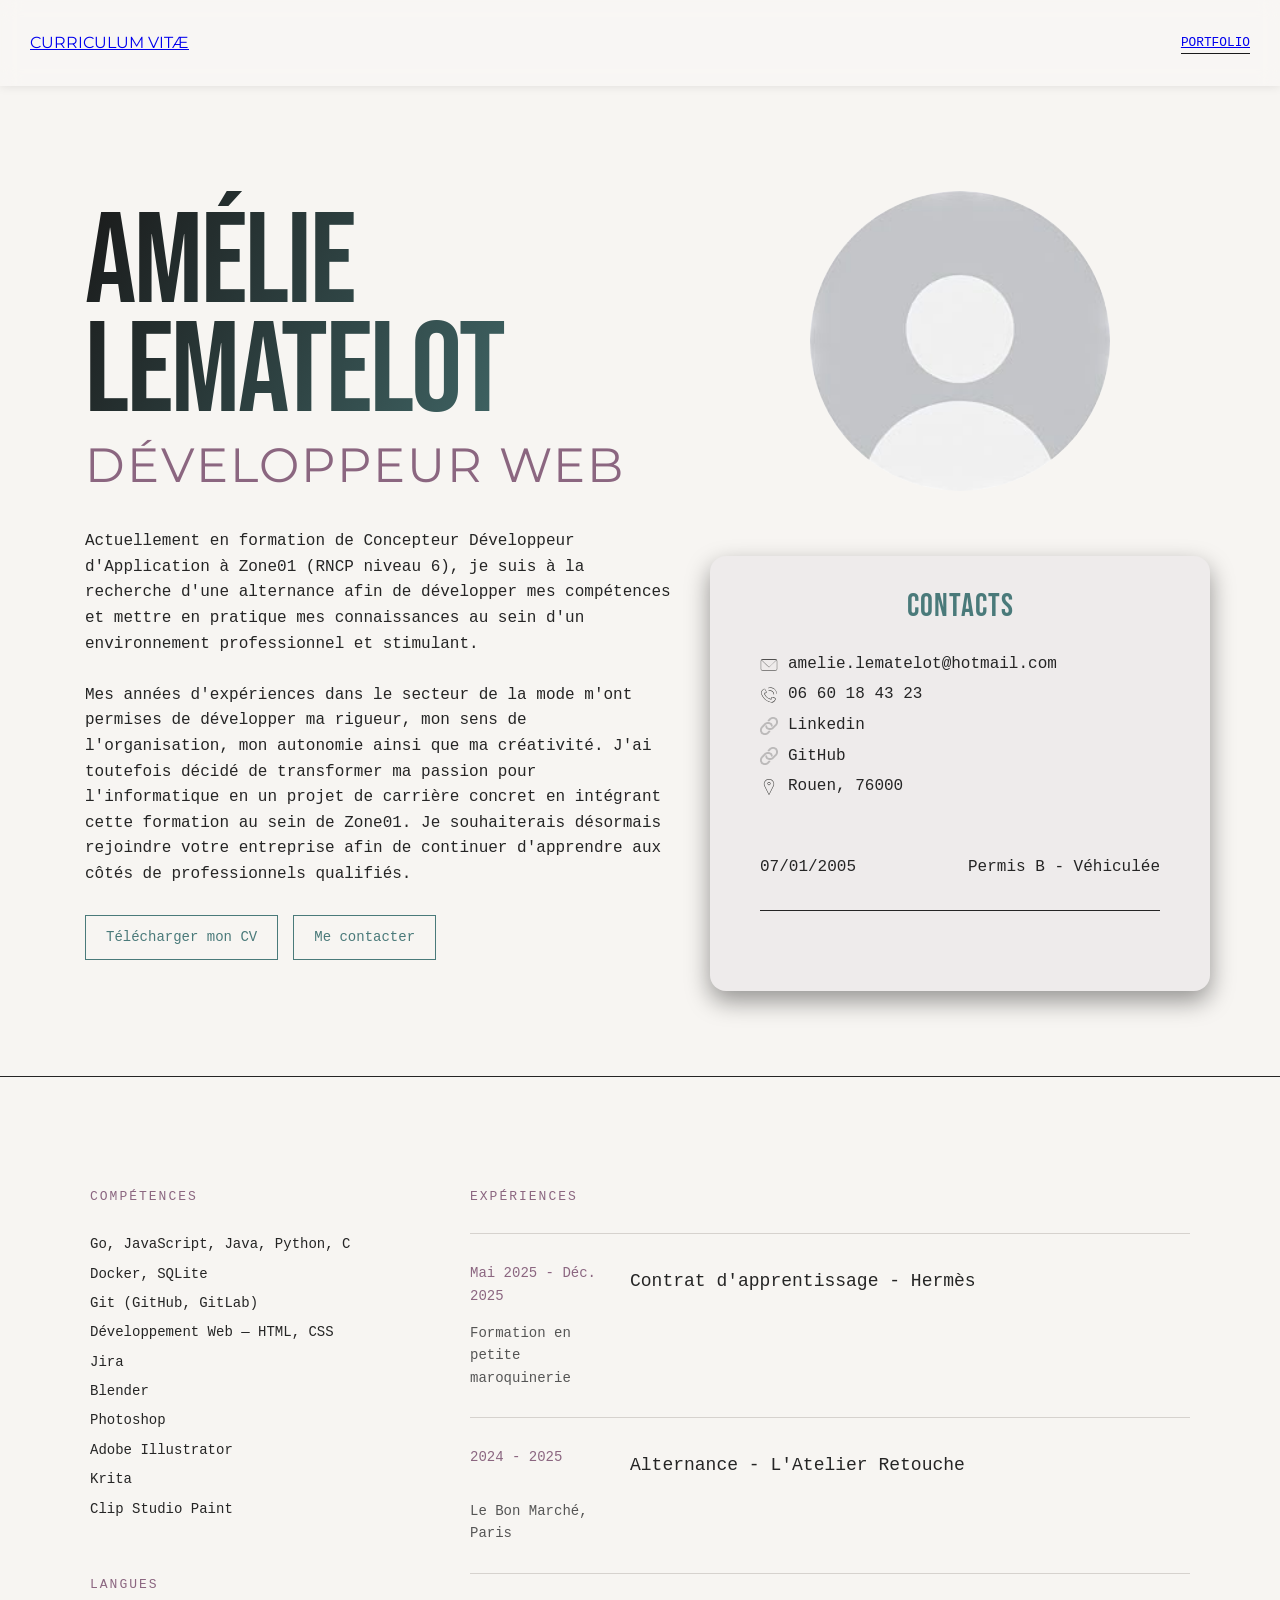
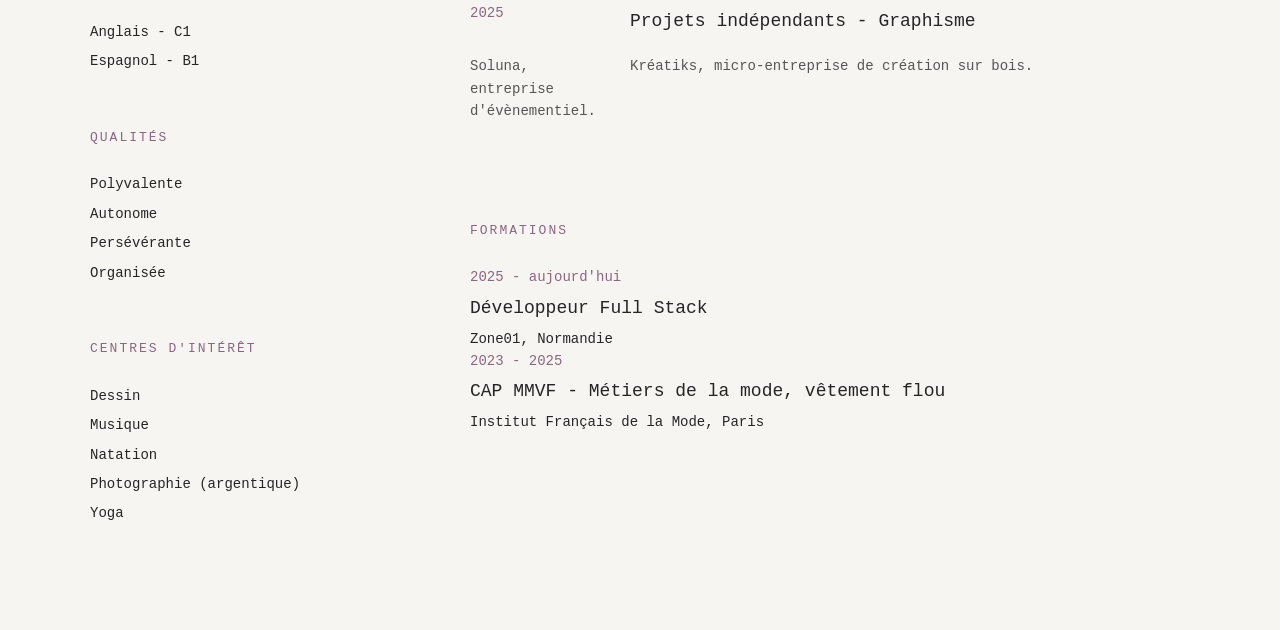
<file: index.html>
<!DOCTYPE html>

<html lang="fr">

<head>
    <meta charset="UTF-8">
    <meta name="viewport" content="width=device-width, initial-scale=1.0">
    <title>CV - Amélie Lematelot</title>
    <link rel="stylesheet" href="static/style/style.css">
</head>

<body>
    <nav>
        <a class="nav-title" href="index.html">Curriculum vitæ</a>
        <div class="nav-links">
            <a href="portfolio.html">Portfolio</a>
        </div>
    </nav>

        <!-- Colonne gauche -->
            <section class="profile">
                <header>
                    <div class="container">
                        <div class="top">

                            <div class="left-column">
                                <div class="header-info">
                                    <h1 class="header-name">Amélie Lematelot</h1>
                                    <div class="job-title">
                                        <h2>Développeur Web</h2>
                                    </div>
                                    <p class="header-text">
                                        Actuellement en formation de Concepteur Développeur d'Application à Zone01 (RNCP
                                        niveau 6),
                                        je suis à la recherche d'une alternance afin de développer
                                        mes compétences et mettre en pratique mes connaissances au sein d'un
                                        environnement professionnel et stimulant.
                                        <br>
                                        <br>
                                        Mes années d'expériences dans le secteur de la mode m'ont permises de développer
                                        ma rigueur, mon sens de l'organisation, mon autonomie ainsi que ma créativité.
                                        J'ai toutefois décidé de transformer ma passion pour l'informatique en un projet
                                        de carrière concret en intégrant cette formation au sein de Zone01.
                                        Je souhaiterais désormais rejoindre votre entreprise afin de continuer
                                        d'apprendre aux côtés de professionnels qualifiés.
                                    </p>
                                    <div class="header-buttons">
                                        <a href="#" class="button">Télécharger mon CV</a>
                                        <a href="mailto:amelie.lematelot@hotmail.com" class="button">Me contacter</a>
                                    </div>
                                </div>
                            </div>

                            <div class="right-column">
                                <div class="imgBox">
                                    <div class="box">
                                        <img src="static/img/profil.jpg" alt="Photo de profil">
                                    </div>
                                </div>

                                <div class="contacts info-card">
                                    <span class="card-label">Contacts</span>
                                    <ul class="contact-list">
                                        <li>
                                            <img src="static/img/email.svg" class="contact-icon" alt="">
                                            <a
                                                href="mailto:amelie.lematelot@hotmail.com">amelie.lematelot@hotmail.com</a>
                                        </li>
                                        <li>
                                            <img src="static/img/phone.svg" class="contact-icon" alt="">
                                            06 60 18 43 23
                                        </li>
                                        <li>
                                            <img src="static/img/links3.svg" class="contact-icon" alt="">
                                            <a href="">Linkedin</a>
                                        </li>
                                        <li>
                                            <img src="static/img/links3.svg" class="contact-icon" alt="">
                                            <a href="https://github.com/amelie-lmtlt">GitHub</a>
                                        </li>
                                        <li>
                                            <img src="static/img/location.svg" class="contact-icon" alt="">
                                            Rouen, 76000
                                        </li>
                                        <section class="infos">
                                            <li>07/01/2005</li>
                                            <li>Permis B - Véhiculée</li>

                                        </section>
                                    </ul>
                                </div>
                            </div>

                        </div>
                    </div>
                </header>
            </section>

            <main class="cv">
                <aside class="sidebar">
            <!-- Compétences -->
            <section>
                <h2>Compétences</h2>

                <!--<h3>Développement</h3>-->
                <ul>
                    <li>Go, JavaScript, Java, Python, C</li>
                    <li>Docker, SQLite</li>
                    <li>Git (GitHub, GitLab)</li>
                    <li>Développement Web — HTML, CSS</li>
                    <li>Jira</li>
                </ul>

                <!--<h3 style="margin-top: 20px;">UI/UX — Design</h3>-->
                <ul>
                    <li>Blender</li>
                    <li>Photoshop</li>
                    <li>Adobe Illustrator</li>
                    <li>Krita</li>
                    <li>Clip Studio Paint</li>
                </ul>
            </section>

            <!-- Langues -->
            <section>
                <h2>Langues</h2>
                <ul>
                    <li>Anglais - C1</li>
                    <li>Espagnol - B1</li>
                </ul>
            </section>

            <!-- Qualités -->
            <section>
                <h2>Qualités</h2>
                <ul>
                    <li>Polyvalente</li>
                    <li>Autonome</li>
                    <li>Persévérante</li>
                    <li>Organisée</li>
                </ul>
            </section>

            <!-- Centres d'intérêts -->
            <section>
                <h2>Centres d'intérêt</h2>
                <ul>
                    <li>Dessin</li>
                    <li>Musique</li>
                    <li>Natation</li>
                    <li>Photographie (argentique)</li>
                    <li>Yoga</li>
                </ul>
            </section>

        </aside>


        <!-- Colonne droite -->
        <div class="content">

            <!-- Expériences -->
            <section class="experience">
                <h2>Expériences</h2>

                <article class="experience-item">
                    <span class="date">Mai 2025 - Déc. 2025</span>
                    <h3>Contrat d'apprentissage - Hermès</h3>
                    <p>Formation en petite maroquinerie</p>
                </article>

                <article class="experience-item">
                    <span class="date">2024 - 2025</span>
                    <h3>Alternance - L'Atelier Retouche</h3>
                    <p>Le Bon Marché, Paris</p>
                </article>

                <article class="experience-item">
                    <span class="date">2025</span>
                    <h3>Projets indépendants - Graphisme</h3>
                    <p>
                        Soluna, entreprise d'évènementiel.<br>
                        <p>Kréatiks, micro-entreprise de création sur bois.</p>
                    </p>
                </article>

            <!-- Formation -->
            <section class="education">
                <h2>Formations</h2>

                <article class="education-item">
                    <span class="date">2025 - aujourd'hui</span>
                    <h3>Développeur Full Stack</h3>
                    <p>Zone01, Normandie</p>
                </article>

                <article class="education-item">
                    <span class="date">2023 - 2025</span>
                    <h3>CAP MMVF - Métiers de la mode, vêtement flou</h3>
                    <p>Institut Français de la Mode, Paris</p>
                </article>
            </section>

        </div>

    </main>

</body>

</html>
</file>
<file: static/style/style.css>
:root {
    /* colors */
    --accent: #4a7a7a;
    --bg: #faf8f5;
    --highlight: #1a1a1a;
    --text: #5a5650;
    --warm: #8a847e;
    /* shadows */
    --shadow-s: 0 0 10px rgba(0, 0, 0, 0.1);
    --shadow-m: 0 0 20px rgba(0, 0, 0, 0.1);
    --shadow-l: 0 0 30px rgba(0, 0, 0, 0.1);
}

@font-face {
    font-family: "bebas-neue";
    src: url("/static/style/assets/BebasNeue-Regular.ttf") format("truetype");
    font-weight: 100 900;
    font-style: normal;
    font-display: swap;
}

@font-face {
    font-family: "montserrat";
    src: url("assets/Montserrat-VariableFont_wght.ttf") format("truetype-variations");
    font-weight: 100 900;
    font-style: normal;
    font-display: swap;
}

@font-face {
    font-family: "montserrat";
    src: url("assets/Montserrat-Italic-VariableFont_wght.ttf") format("truetype-variations");
    font-weight: 100 900;
    font-style: italic;
    font-display: swap;
}

@keyframes fade {
    to {
        opacity: 1;
        transform: translateY(0);
    }
}

* {
    box-sizing: border-box;
    margin: 0;
    padding: 0;
}

html {
    scroll-behavior: smooth;
}

body {
    margin: 0;
    padding: 0;

    background: #f7f5f2;
    color: #252525;

    font-family: "Courier New", serif;
    font-size: 14px;
    line-height: 1.6;

}

.sidebar h3 {
    font-size: 14px;
    color: var(--warm);
    text-transform: uppercase;
    letter-spacing: 1px;
}

nav {
    backdrop-filter: blur(10px);
    -webkit-backdrop-filter: blur(10px);
    background: rgba(250, 248, 245, 0.5);
    box-shadow: var(--shadow-s);
    display: flex;
    inset: 0;
    justify-content: space-between;
    padding: 30px;
    position: sticky;
    z-index: 1;
}

.nav-title {
    font-family: "montserrat", serif;
    font-size: 1rem;
    text-transform: uppercase;
    transition: color 400ms ease-in-out;
}

.nav-title:hover {
    color: var(--highlight);
}

.nav-links {
    align-items: center;
    display: flex;
    font-size: 0.8rem;
    gap: 20px;
}

.nav-links a {
    position: relative;
    text-transform: uppercase;
    transition: color 400ms ease-in-out;
}

.nav-links a:hover {
    color: var(--highlight);
}

.nav-links a::after {
    background: var(--highlight);
    bottom: -1px;
    content: "";
    height: 1px;
    left: 0;
    position: absolute;
    transition: width 400ms ease-in-out;
    width: 100%;
}

.nav-links a:hover::after {
    width: 100%;
}

header {
    padding: 30px 10px 50px 0;
}

.container {
    position: relative;
    width: 90%;
    max-width: 1100px;
    margin: 0 auto;
    padding: 0;
    background: transparent;
    box-shadow: none;
    border: none;
}

.container .top {
    display: flex;
    flex-direction: row;
    align-items: flex-start;
    justify-content: space-between;
    gap: 60px;
    padding: 20px 0 10px;
}
.container .imgBox {
    position: relative;
    flex-shrink: 0;
    width: 300px;
    display: flex;
    align-items: center;
    justify-content: center;
}
.container .imgBox .box {
    position: relative;

    width: 300px;
    height: 300px;

    border-radius: 50%;
    overflow: hidden;
}
.container .imgBox .box img {
    position: absolute;
    top: 0;
    left: 0;
    width: 100%;
    height: 100%;
    object-fit: cover;
}

.left-column {
    display: flex;
    flex-direction: column;
    align-items: center;
    gap: 15px;
    justify-content: left;
    min-width: 520px;
}
.right-column {
    order: 2;
    display: flex;
    flex-direction: column;
    align-items: center;
    gap: 25px;
    justify-content: space-between;
    min-width: 450px;
}

.info-card {
    background: #eeebeb;
    border-radius: 16px;
    /*box-shadow: var(--shadow-s);*/
    box-shadow: 0 10px 25px rgba(0, 0, 0, 0.4);

    /*box-shadow: 0 0 5px hsl(46, 100%, 38%);*/
    padding: 25px 50px;
    min-width: 500px;
    min-height: 300px;
    font-size: 1rem;
    margin-top: 40px;
    transition: transform 250ms ease, box-shadow 250ms ease;
    font-family: "Courier New", serif;
}

.info-card:hover {
    transform: scale(1.03);
    box-shadow: var(--shadow-m);
}

.card-label {
    font-family: "bebas-neue", serif;
    display: block;
    font-size: 2rem;
    /*font-weight: bold;*/
    letter-spacing: 1px;
    text-transform: uppercase;
    color: var(--accent);
    margin-bottom: 20px;
    text-align: center;
}
.contact-list li {
    display: flex;
    align-items: center;
    gap: 10px;
}
.contact-icon {
    width: 18px;
    height: 18px;
    flex-shrink: 0;
    color: var(--text);
    -webkit-mask: var(--icon-url) no-repeat center / contain;
    mask: var(--icon-url) nor-repeat center / contain;
    
}

.header-info {
    order: 1;
    flex: 1;
    max-width: 700px;
    text-align: left;
}

.header-name {
    animation: fade 1000ms ease forwards;
    background: linear-gradient(120deg,
            var(--highlight) 0%,
            var(--accent) 100%);
    background-clip: text;
    -webkit-text-fill-color: transparent;
    font-family: "bebas-neue", serif;
    font-size: 10rem;
    letter-spacing: 0.3rem;
    line-height: 0.85;
    padding-top: 0.15em;
    opacity: 0;
    transform: translateY(10px);
    min-width: none;
}

.header-text {
    max-width: 900px;
    font-size: 1rem;
    margin: 0 0 10px;
    text-align: left;
}

@media (max-width: 768px) {

    .container .top {
        flex-direction: column;
        padding: 30px 20px;
    }

    .header-info {
        text-align: center;
    }

    .header-text {
        text-align: center;
        margin: 0 auto 10px;
    }

    .container .top .imgBox .box {
        order: -1;
    }

    .header-name {
        font-size: 2.8rem;
        letter-spacing: 0.15rem;
        font-family: "bebas-neue", serif;
    }

}

.header-buttons {
    animation: fade 1000ms ease 200ms forwards;
    display: flex;
    gap: 15px;
    justify-content: flex-start;
    margin-top: 30px;
    opacity: 0;
    transform: translateY(10px);
}
.button {
    border: 1px solid var(--accent);
    color: var(--accent);
    padding: 10px 20px;
    text-decoration: none;
    transition:
        background-color 200ms ease,
        color 200ms ease,
        transform 200ms ease;
    transform: translateY(-2px);
}
@media (max-width: 768px) {
    .header-buttons {
        flex-direction: column;
        width: 100%;
    }

    .button {
        text-align: center;
        width: 100%;
    }
}

.cv {
    width: 90%;
    max-width: 1100px;
    margin: 50px auto;
    display: grid;
    grid-template-columns: 320px 1fr;
    gap: 60px;
    align-items: start;
}

.infos {
    display: grid;
    grid-template-columns: 1fr auto;
    align-items: end;
    padding-bottom: 25px;
    border-bottom: 1px solid #252525;
}

.profile {
    display: grid;
    grid-template-columns: 1fr auto;

    align-items: end;

    padding-bottom: 25px;

    border-bottom: 1px solid #252525;

}

.profile h1 {
    margin: 0;
    font-family: "bebas-neue", serif;
    font-size: 8rem;
    font-weight: normal;
    letter-spacing: -2px;

}

.job-title h2 {
    font-size: 3rem;
    font-family: "montserrat", serif;
}

section {
    justify-content: space-between;
    margin: 55px 0;
}

h2 {
    margin: 0 0 25px;
    font-size: 13px;
    font-weight: normal;
    letter-spacing: 2px;
    text-transform: uppercase;
    color: #8b6680;
}

h3 {
    margin: 5px 0;
    font-size: 18px;
    font-weight: normal;
}

.introduction {
    max-width: 650px;
    font-size: 17px;
}

.experience-item {
    display: grid;
    grid-template-columns: 150px 1fr;
    padding: 28px 0;
    gap: 10px;
    border-top: 1px solid #d6d2ce;

}

.experience-item:last-child {
    border-bottom: 1px solid #d6d2ce;
}

.date {
    color: #8b6680;
}

.experience-item p {
    margin: 5px 0 0;

    color: #555;

}

.information-grid {
    display: grid;
    grid-template-columns: repeat(2, 1fr);
    gap: 50px;

}

ul {
    margin: 0;
    padding: 0;
    list-style: none;
}

li {
    margin-bottom: 7px;
}

.contact-list li {
    margin-bottom: 5px;
}

.contact-list a {
    color: inherit;
    text-decoration: none;
}

.contact-list a:hover {
    color: #8b6680;
}

@media (max-width: 700px) {

    .cv {
        width: 90%;
        margin: 30px auto;
    }

    .profile {
        grid-template-columns: 1fr;
        font-family: "manusia", serif;
    }

    .profile h1 {
        font-size: 32px;
    }

    .experience-item {
        grid-template-columns: 1fr;
        gap: 5px;
    }

    .information-grid {
        grid-template-columns: 1fr;
        gap: 30px;
    }

}
</file>
